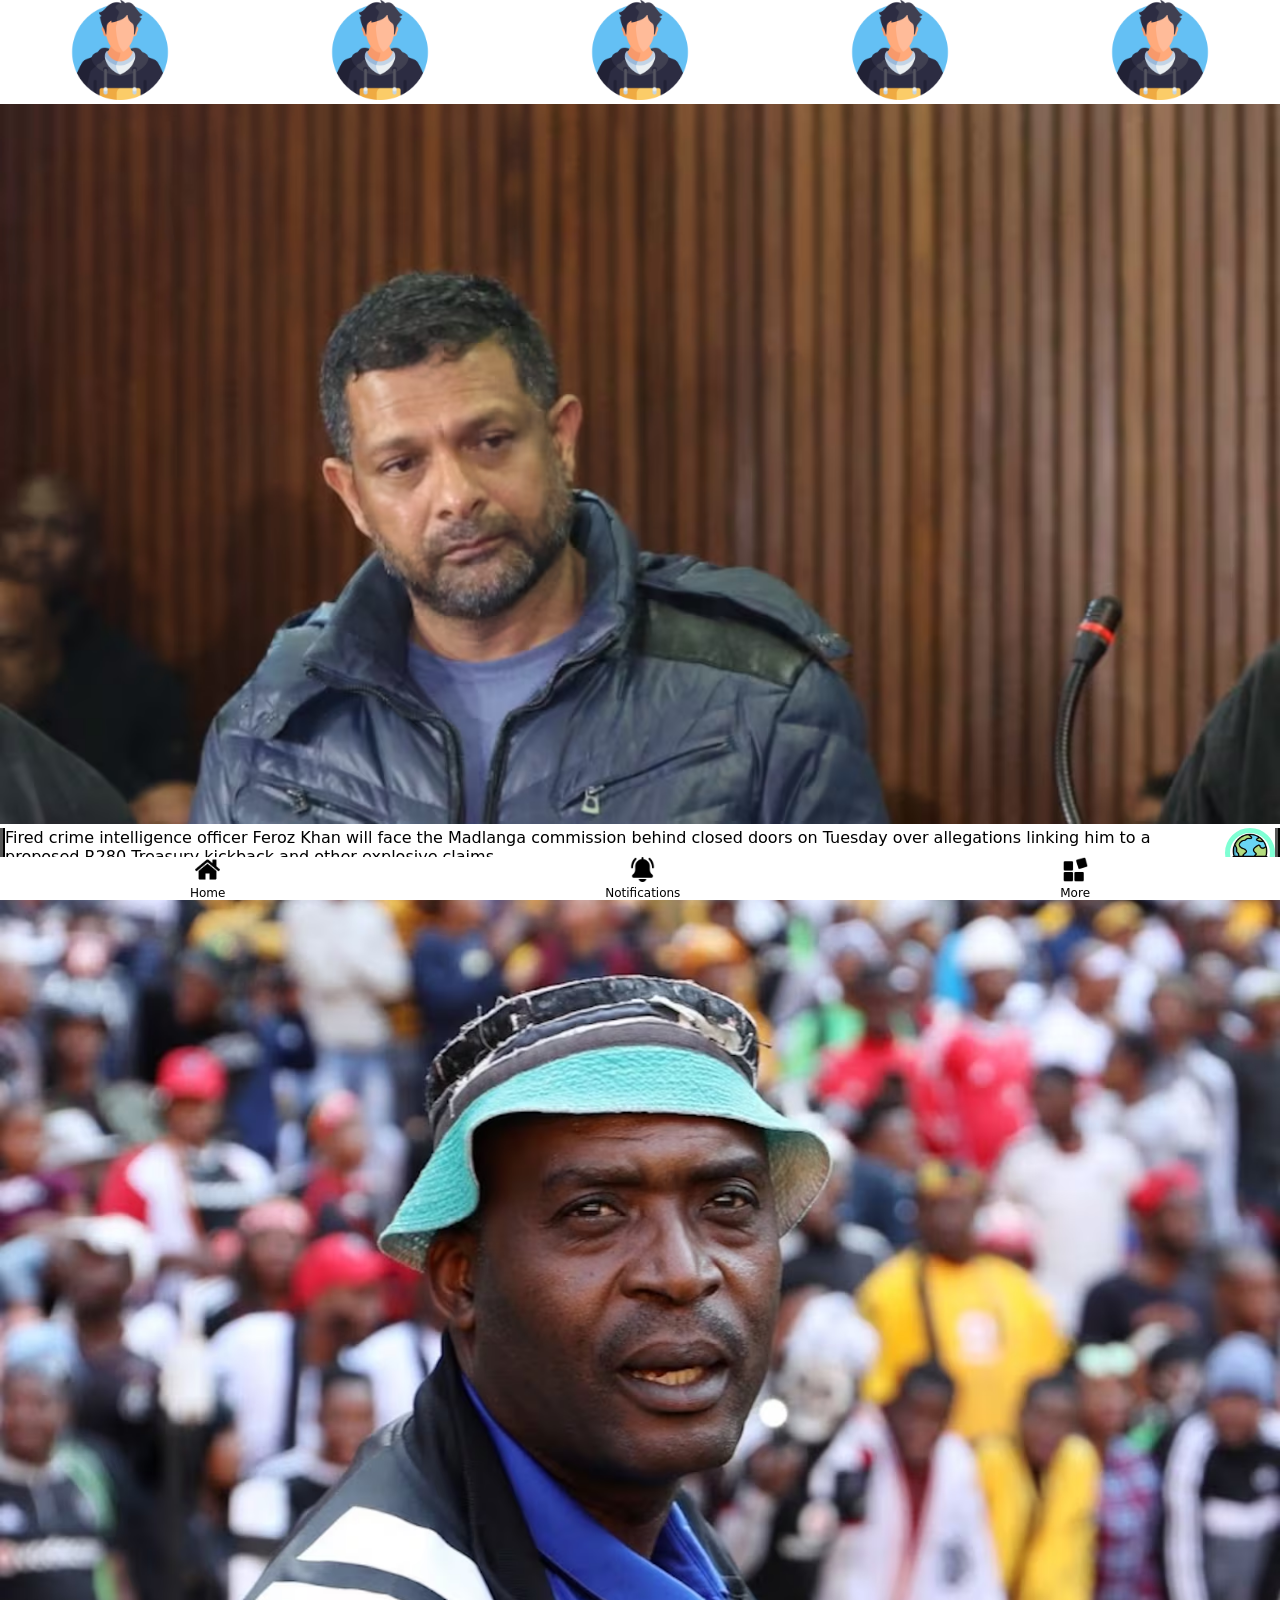
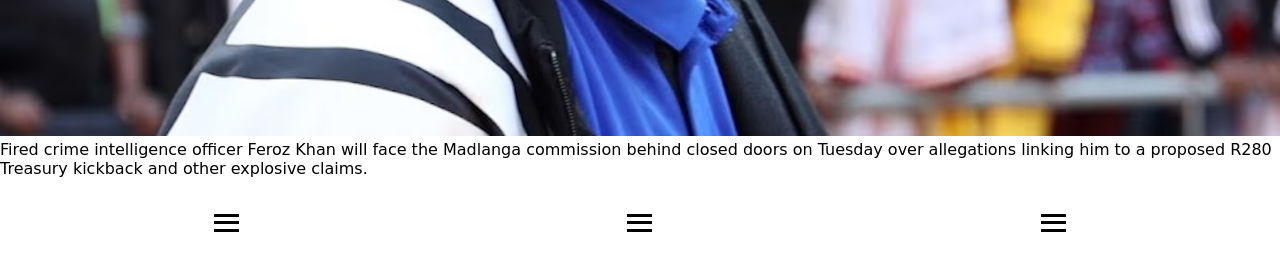
<file: index.html>
<!DOCTYPE html>
<html lang="en">
<head>
    <meta charset="UTF-8">
    <meta name="viewport" content="width=device-width, initial-scale=1.0">
    <title>Document</title>
    <link rel="stylesheet" href="style.css">
</head>
<body>
   <div class="container">
       <div class="scrollHeader">
            <div class="scroll-nav-item">
                <img class="status-img" src="images/boy.png" alt="boy" >
            </div>

            <div class="scroll-nav-item">
                <img class="status-img" src="images/boy.png" alt="boy" >
            </div>

            <div class="scroll-nav-item">
                <img class="status-img" src="images/boy.png" alt="boy" >
            </div>

            <div class="scroll-nav-item">
                <img class="status-img" src="images/boy.png" alt="boy" >
            </div>
           
            <div class="scroll-nav-item">
                <img class="status-img" src="images/boy.png" alt="boy" >
            </div>
        </div>

        <div class="imageOneDiv">
            <img class="articleImage" src="images/NewsImageOne.png" alt="boy" >
        </div>

        <div class="ImageOneDiv">
            <span>
                Fired crime intelligence officer Feroz Khan will face the Madlanga commission behind closed doors on Tuesday over allegations linking him to a proposed R280 Treasury kickback and other explosive claims.
            </span>

            <img class="newsProfile" src="images/world-news.png" alt="boy" >
        </div>

        <div class="ImageTwoDiv">
            <img class="articleImage" src="images/NewsImageTwo.png" alt="boy" >
            
            <span>
                Fired crime intelligence officer Feroz Khan will face the Madlanga commission behind closed doors on Tuesday over allegations linking him to a proposed R280 Treasury kickback and other explosive claims.
            </span>
        </div>

        <div class="hamburgerDiv">

            <nav class="navbar">
                    <input type="checkbox" id="menu-toggle-1">

                    <label for="menu-toggle-1" class="menu-btn">
                        <span></span>
                        <span></span>
                        <span></span>
                    </label>

                    <ul class="nav-links">
                        <li><a href="#">News Today</a></li>
                        <li><a href="#">News Yesterday</a></li>
                        <li><a href="#">News last week</a></li>
                    </ul>
                </nav>

                
                <nav class="navbar">
                    <input type="checkbox" id="menu-toggle-2">

                    <label for="menu-toggle-2" class="menu-btn">
                        <span></span>
                        <span></span>
                        <span></span>
                    </label>

                    <ul class="nav-links">
                        <li><a href="#">Sports Today</a></li>
                        <li><a href="#">Sports Yesterday</a></li>
                        <li><a href="#">Sports last week</a></li>
                    </ul>
                </nav>

                <nav class="navbar">
                    <input type="checkbox" id="menu-toggle-3">

                    <label for="menu-toggle-3" class="menu-btn">
                        <span></span>
                        <span></span>
                        <span></span>
                    </label>

                    <ul class="nav-links">
                        <li><a href="#">Jobs</a></li>
                        <li><a href="#">Remote Jobs</a></li>
                        <li><a href="#">Tertiary Applications</a></li>
                    </ul>
                </nav>
            

        </div>

        <div class="bottomNav">
            <div class="bottom-nav-item">
                <img class="bottomNavImage" src="images/home.png" alt="home">
                <span>Home</span>
            </div>

            <div class="bottom-nav-item">
                <img class="bottomNavImage" src="images/bell.png" alt="home">
                <span>Notifications</span>
            </div>

            <div class="bottom-nav-item">
                <img class="bottomNavImage" src="images/blocks.png" alt="home">
                <span>More</span>
            </div>
        </div>

  </div>
    
</body>
</html>
</file>
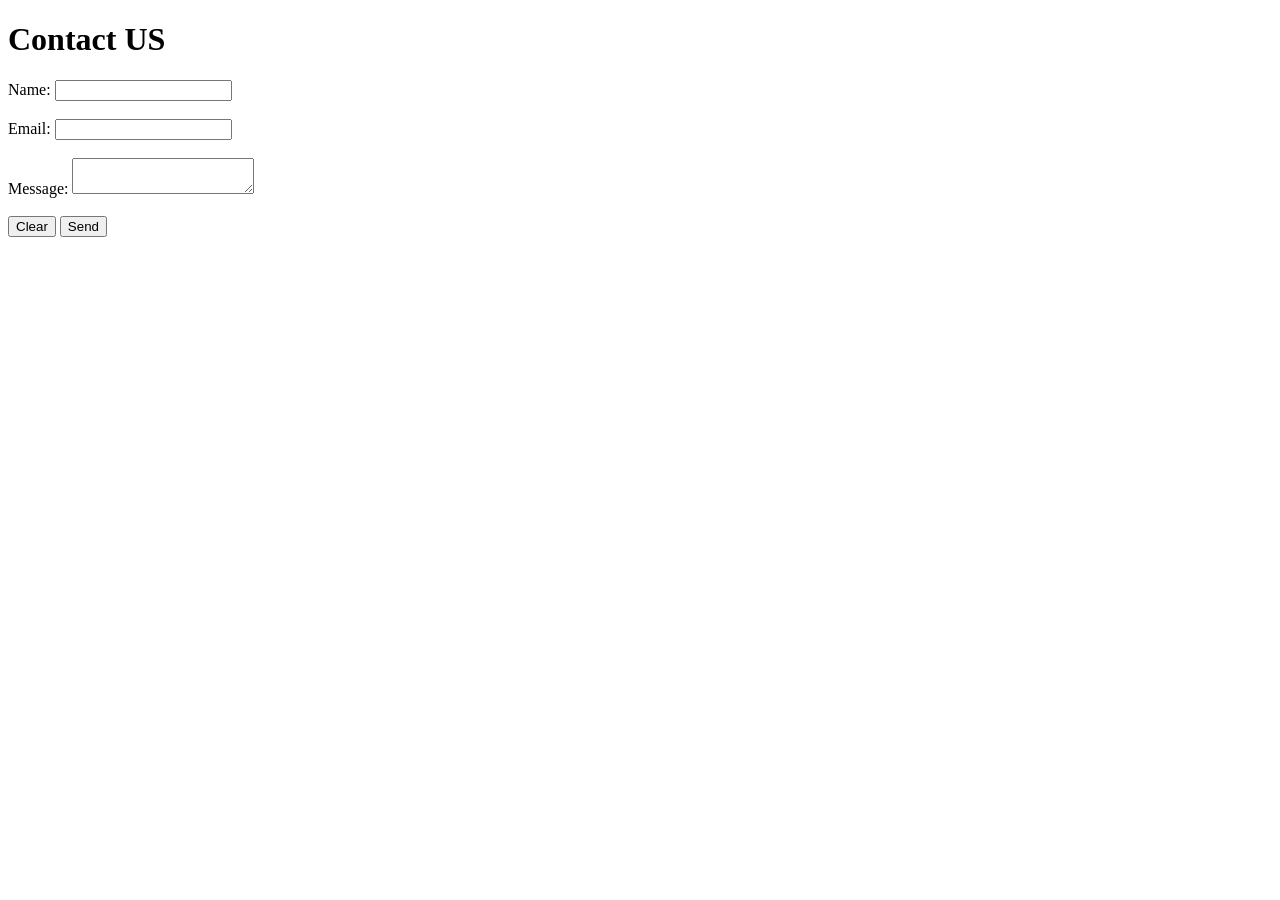
<file: contactForm.html>
<!DOCTYPE html>
<html lang="en">
<head>
    <meta charset="UTF-8">
    <meta name="viewport" content="width=device-width, initial-scale=1.0">
    <title>Form</title>
</head>
<body>
    <h1>Contact US</h1>
    <form action="#" method="POST" >
        <label for="name" class="name">Name: </label>
        <input class="name" type="text"></br></br>

        <label for="name" class="name">Email: </label>
        <input class="name" type="email"></br></br>

        <label for="name" class="name">Message: </label>
        <textarea class="textBox" type="textarea">
 
        </textarea></br></br>

        <button class="clear">Clear</button>
        <button class="Enter">Send</button>
    </form>
    
</body>
</html>
</file>
<file: style.css>
* {
    font-family: system-ui, -apple-system, BlinkMacSystemFont, 'Segoe UI', Roboto, Oxygen, Ubuntu, Cantarell, 'Open Sans', 'Helvetica Neue', sans-serif;
    margin: 0;
    padding: 0;
    box-sizing: border-box;
}

.header {
    position: relative;
}

.container {
    margin: 0;
    padding: 0;
    overflow-x: hidden;
    padding: 0;
    position: relative;
}

.scrollHeader {
    display: flex;
    justify-content: space-around;
    align-items: center;
    margin-top: 0%;
    gap: 20px;
    position: sticky;
    overflow: scroll;
}

.status-img {
    height: 100px;
    width: 100px;
}

.articleImage {
    width: 100%;
    max-width: 100%;
    height: auto;
    object-fit: cover;
}

.newsProfile {
    height: 50px;
    width: 50px;
    border-radius: 100px;
    border: 5px solid aquamarine;
}

.ImageOneDiv {
    display: flex;
    margin-left: 5px;
    margin-right: 5px;
    border: 5px solid black;
    border-style: ridge;
    border-top: none;
    margin: 0;
}

ImageTwoDiv{
    margin-left: 5px;
    margin-right: 5px;
    border: 5px solid black;
    border-style: ridge;
    border-top: none;
    margin: 0;
}

.hamburgerDiv {
    display: flex;
    justify-content: space-around;
    padding: 20px;
}

.navbar {
    display: flex;
    flex-direction: column;
    align-items: center;
    padding: 1rem;
    position: relative;
    min-width: 35px;
    border-radius: 8px;
}

/* 1. HIDE THE LINKS BY DEFAULT */
.nav-links {
    display: none; /* none so it starts closed */
    list-style: none;
    flex-direction: column;
    gap: 0.5rem;
    padding: 0;
    margin: 10px 0 0 0;
}


.nav-links a {
    color: black; 
    text-decoration: none;
    padding: 5px 15px;
}

#menu-toggle-1, #menu-toggle-2, #menu-toggle-3 {
   display: none;
}

.menu-btn {
    display: flex;
    flex-direction: column;
    justify-content: space-between;
    width: 25px;
    height: 18px;
    cursor: pointer;
}

.menu-btn span {
    width: 100%;
    height: 3px;
    background-color: black; 
    transition: transform 0.3s ease, opacity 0.3s ease; 
    transform-origin: left center;
}

/* 4. TOGGLE MENU OPEN WHEN CHECKED */
#menu-toggle-1:checked ~ .nav-links, #menu-toggle-2:checked ~ .nav-links,#menu-toggle-3:checked ~ .nav-links {
    display: flex;
}

/* 5. ANIMATE HAMBURGER INTO AN 'X' WHEN CHECKED */
#menu-toggle-1:checked ~ .menu-btn span:nth-child(1),
#menu-toggle-2:checked ~ .menu-btn span:nth-child(1),
#menu-toggle-3:checked ~ .menu-btn span:nth-child(1) {
    transform: rotate(45deg) translate(2px, -1px);
}

#menu-toggle-1:checked ~ .menu-btn span:nth-child(2),
#menu-toggle-2:checked ~ .menu-btn span:nth-child(2),
#menu-toggle-3:checked ~ .menu-btn span:nth-child(2) {
    opacity: 0;
}

#menu-toggle-1:checked ~ .menu-btn span:nth-child(3),
#menu-toggle-2:checked ~ .menu-btn span:nth-child(3),
#menu-toggle-3:checked ~ .menu-btn span:nth-child(3) {
    transform: rotate(-45deg) translate(2px, 1px);
}

.bottom-nav-item{
    display: flex;
    flex-direction: column;  
    align-items: center;     
    justify-content: center; 
    gap: 4px; 
    font-size: 12px;
    cursor: pointer;
}

.bottomNav{
    display:flex;
    justify-content: space-around;
    align-items: center;

    /*Locked to screen doesnt move*/
    position: fixed;
    bottom: 0;
    left: 0;

      /* re-establish visibilty */

      width: 100%;
      background-color: white;
      padding: 12px,20px;
      box-shadow: 0 -2px 10px rgba(0,0,0,0,1);
      z-index:999;
}

.bottomNavImage{
    width: 25px;
    height: 25px;
}
</file>
